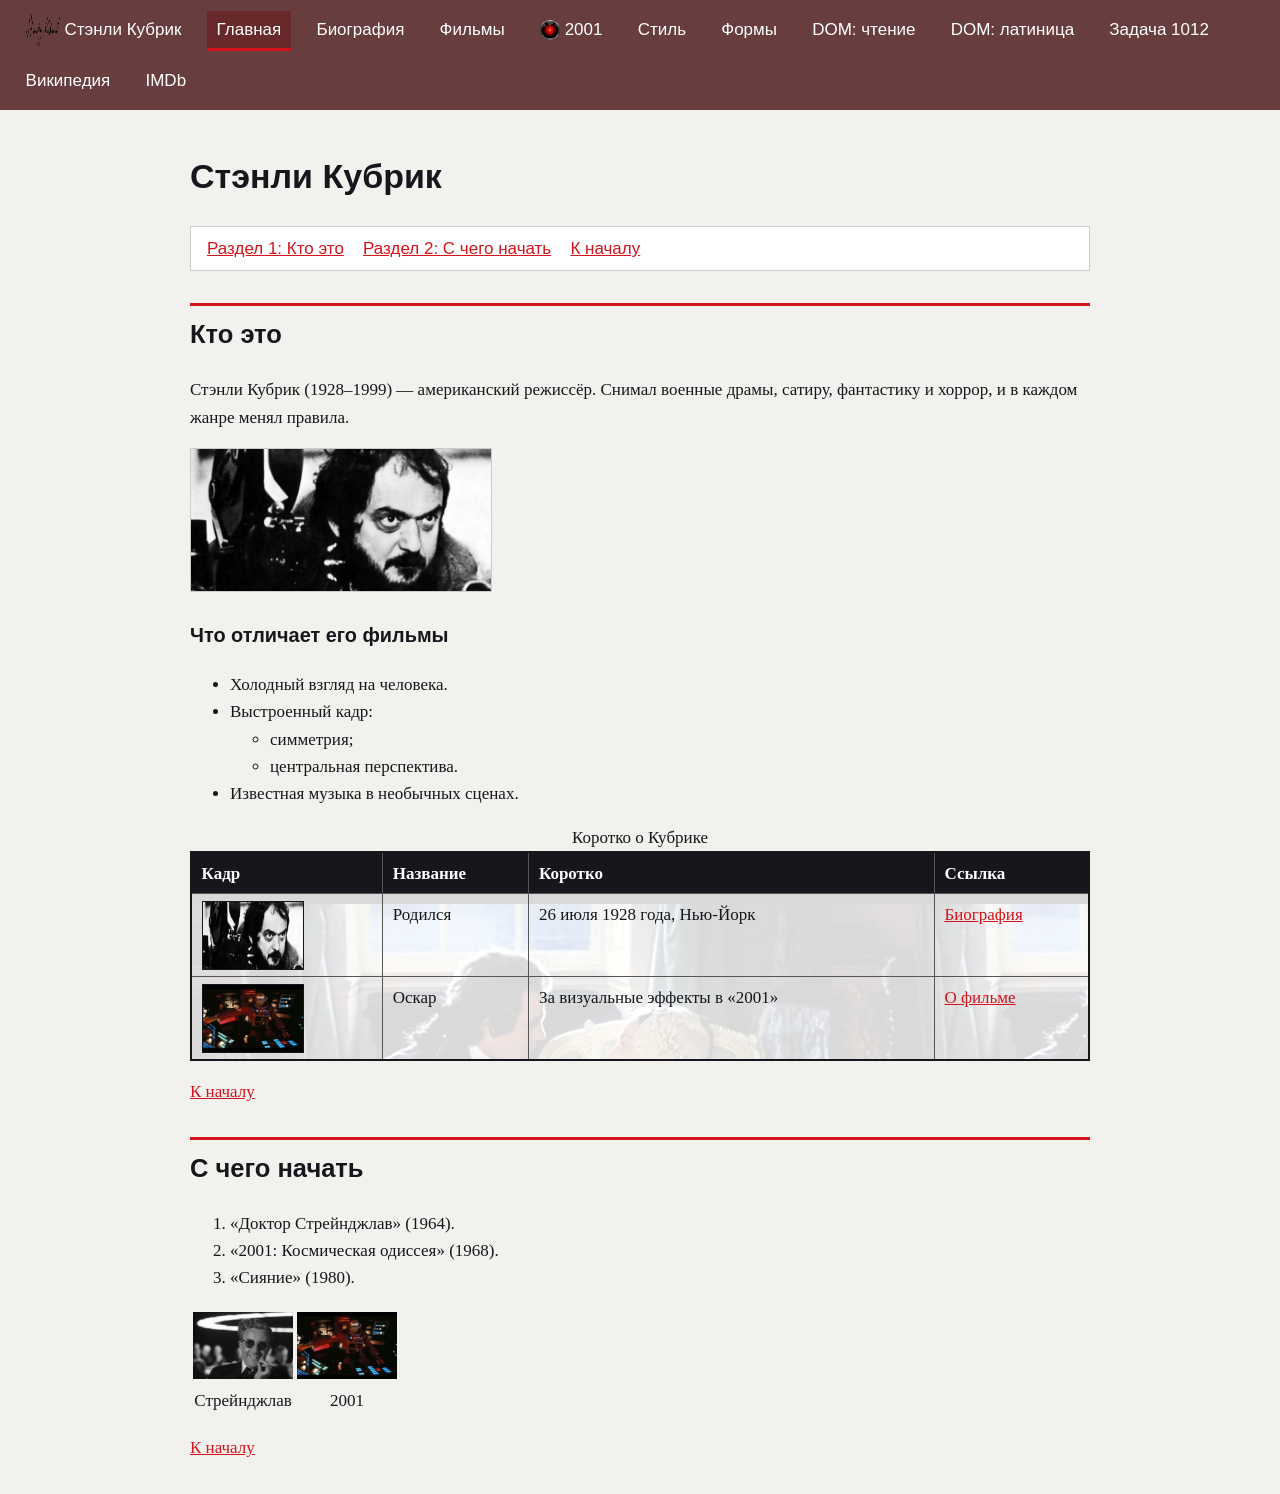
<file: index.html>
<!DOCTYPE html>
<html lang="ru">
<head>
<meta charset="utf-8">
<meta name="viewport" content="width=device-width, initial-scale=1">
<title>Стэнли Кубрик: главная</title>
<link rel="stylesheet" href="css/style.css">
</head>
<body>
<a id="top"></a>
<header>
<a class="brand" href="index.html"><img src="images/logo.png" alt="Логотип сайта">Стэнли Кубрик</a>
<a href="index.html" class="active">Главная</a><a href="biography.html">Биография</a><a href="films.html">Фильмы</a><a href="films.html#odyssey"><img src="images/hal.jpg" alt="">2001</a><a href="style.html">Стиль</a><a href="forms.html">Формы</a><a href="dom_read.html">DOM: чтение</a><a href="dom_change.html">DOM: латиница</a><a href="task.html">Задача 1012</a><a href="https://ru.wikipedia.org/wiki/Кубрик,_Стэнли" target="_blank" rel="noopener noreferrer">Википедия</a><a href="https://www.imdb.com/name/nm0000040/" target="_blank" rel="noopener noreferrer">IMDb</a>
</header>
<main>

<h1>Стэнли Кубрик</h1>
<nav class="local"><a href="#s1">Раздел 1: Кто это</a><a href="#s2">Раздел 2: С чего начать</a><a href="#top">К началу</a></nav>
<h2 id="s1">Кто это</h2>
<p>Стэнли Кубрик (1928–1999) — американский режиссёр. Снимал военные драмы, сатиру, фантастику и хоррор, и в каждом жанре менял правила.</p>
<figure><img src="images/portrait.jpg" alt="Иллюстрация: камера" width="300" height="200"></figure>
<h3>Что отличает его фильмы</h3>
<ul>
<li>Холодный взгляд на человека.</li>
<li>Выстроенный кадр:
<ul><li>симметрия;</li><li>центральная перспектива.</li></ul></li>
<li>Известная музыка в необычных сценах.</li>
</ul>
<table class="tbl"><caption>Коротко о Кубрике</caption><tr><th>Кадр</th><th>Название</th><th>Коротко</th><th>Ссылка</th></tr><tr><td><a href="images/portrait.jpg" target="_blank" title="Большое изображение 600×400"><img src="images/portrait.jpg" alt="Родился" width="100" height="67"></a></td><td>Родился</td><td>26 июля 1928 года, Нью-Йорк</td><td><a href="biography.html">Биография</a></td></tr><tr><td><a href="images/odyssey.jpg" target="_blank" title="Большое изображение 600×400"><img src="images/odyssey.jpg" alt="Оскар" width="100" height="67"></a></td><td>Оскар</td><td>За визуальные эффекты в «2001»</td><td><a href="films.html#odyssey">О фильме</a></td></tr></table>
<p><a href="#top">К началу</a></p>
<h2 id="s2">С чего начать</h2>
<ol>
<li>«Доктор Стрейнджлав» (1964).</li>
<li>«2001: Космическая одиссея» (1968).</li>
<li>«Сияние» (1980).</li>
</ol>
<table><tr><td align="center"><a href="images/strangelove.jpg" target="_blank" title="Большое изображение 600×400"><img src="images/strangelove.jpg" alt="Стрейнджлав" width="100" height="67"></a><br>Стрейнджлав</td><td align="center"><a href="images/odyssey.jpg" target="_blank" title="Большое изображение 600×400"><img src="images/odyssey.jpg" alt="2001" width="100" height="67"></a><br>2001</td></tr></table>
<p><a href="#top">К началу</a></p>
</main>

</body>
</html>
</file>
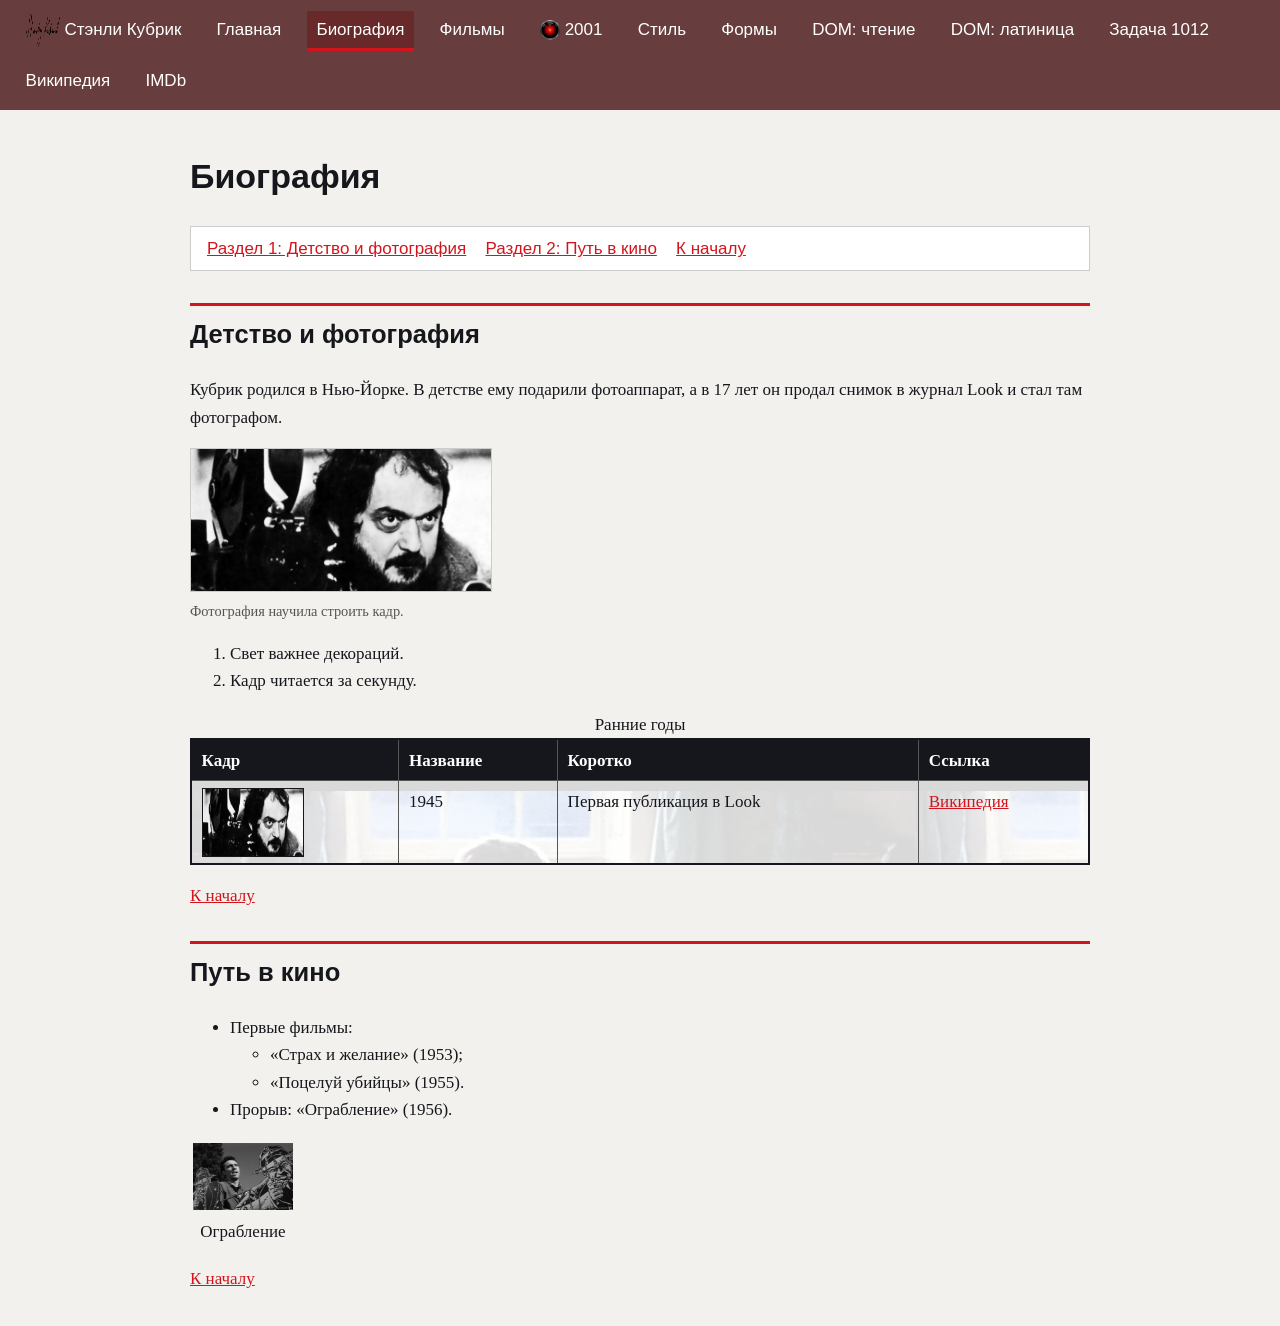
<file: biography.html>
<!DOCTYPE html>
<html lang="ru">
<head>
<meta charset="utf-8">
<meta name="viewport" content="width=device-width, initial-scale=1">
<title>Биография Кубрика</title>
<link rel="stylesheet" href="css/style.css">
</head>
<body>
<a id="top"></a>
<header>
<a class="brand" href="index.html"><img src="images/logo.png" alt="Логотип сайта">Стэнли Кубрик</a>
<a href="index.html">Главная</a><a href="biography.html" class="active">Биография</a><a href="films.html">Фильмы</a><a href="films.html#odyssey"><img src="images/hal.jpg" alt="">2001</a><a href="style.html">Стиль</a><a href="forms.html">Формы</a><a href="dom_read.html">DOM: чтение</a><a href="dom_change.html">DOM: латиница</a><a href="task.html">Задача 1012</a><a href="https://ru.wikipedia.org/wiki/Кубрик,_Стэнли" target="_blank" rel="noopener noreferrer">Википедия</a><a href="https://www.imdb.com/name/nm0000040/" target="_blank" rel="noopener noreferrer">IMDb</a>
</header>
<main>

<h1>Биография</h1>
<nav class="local"><a href="#s1">Раздел 1: Детство и фотография</a><a href="#s2">Раздел 2: Путь в кино</a><a href="#top">К началу</a></nav>
<h2 id="s1">Детство и фотография</h2>
<p>Кубрик родился в Нью-Йорке. В детстве ему подарили фотоаппарат, а в 17 лет он продал снимок в журнал Look и стал там фотографом.</p>
<figure><img src="images/portrait.jpg" alt="Иллюстрация: камера" width="300" height="200"><figcaption>Фотография научила строить кадр.</figcaption></figure>
<ol>
<li>Свет важнее декораций.</li>
<li>Кадр читается за секунду.</li>
</ol>
<table class="tbl"><caption>Ранние годы</caption><tr><th>Кадр</th><th>Название</th><th>Коротко</th><th>Ссылка</th></tr><tr><td><a href="images/portrait.jpg" target="_blank" title="Большое изображение 600×400"><img src="images/portrait.jpg" alt="1945" width="100" height="67"></a></td><td>1945</td><td>Первая публикация в Look</td><td><a href="https://ru.wikipedia.org/wiki/Кубрик,_Стэнли" target="_blank" rel="noopener noreferrer">Википедия</a></td></tr></table>
<p><a href="#top">К началу</a></p>
<h2 id="s2">Путь в кино</h2>
<ul>
<li>Первые фильмы:
<ul><li>«Страх и желание» (1953);</li><li>«Поцелуй убийцы» (1955).</li></ul></li>
<li>Прорыв: «Ограбление» (1956).</li>
</ul>
<table><tr><td align="center"><a href="images/killing.jpg" target="_blank" title="Большое изображение 600×400"><img src="images/killing.jpg" alt="Ограбление" width="100" height="67"></a><br>Ограбление</td></tr></table>
<p><a href="#top">К началу</a></p>
</main>

</body>
</html>
</file>
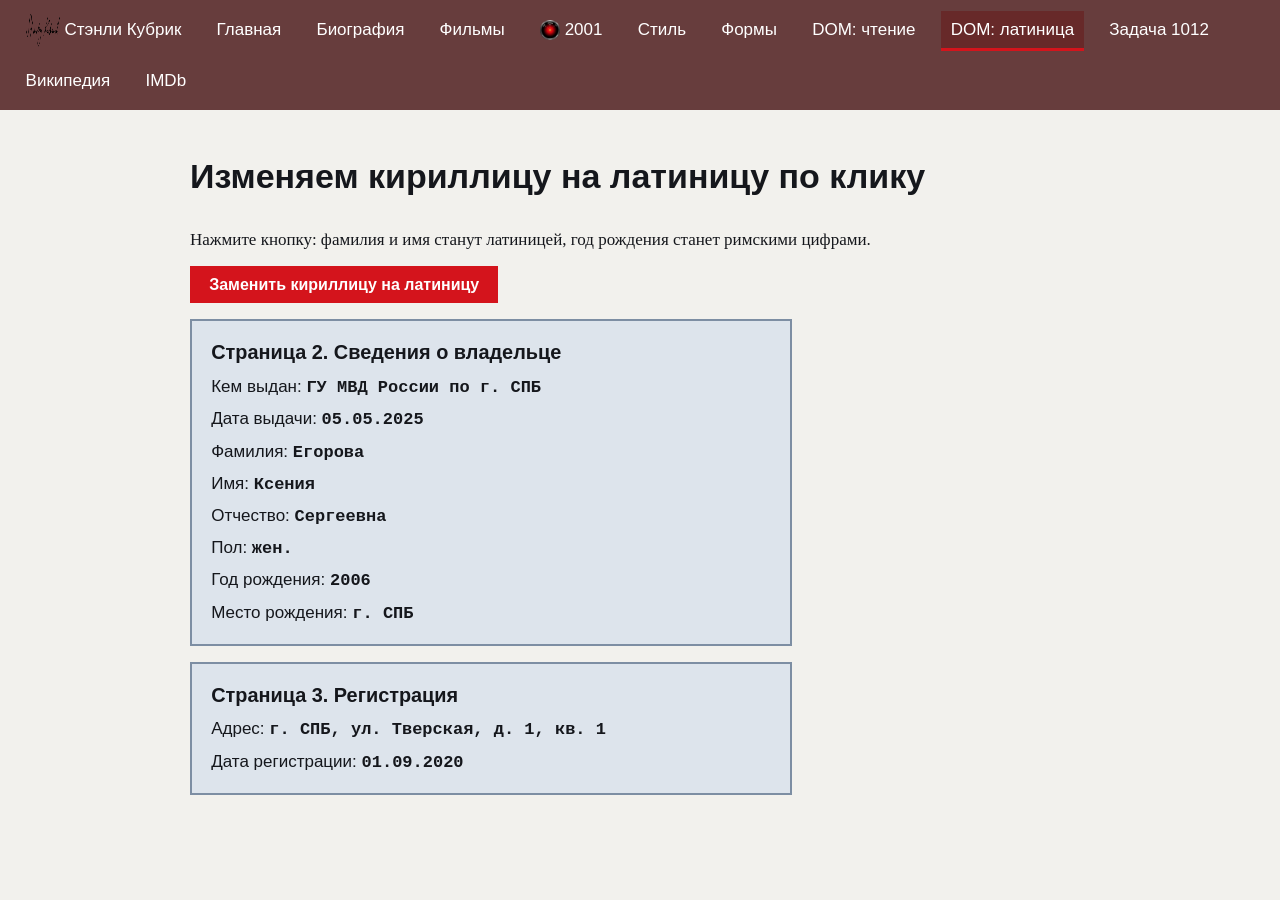
<file: dom_change.html>
<!DOCTYPE html>
<html lang="ru">
<head>
<meta charset="utf-8">
<meta name="viewport" content="width=device-width, initial-scale=1">
<title>Изменяем кириллицу на латиницу по клику</title>
<link rel="stylesheet" href="css/style.css">
</head>
<body>
<a id="top"></a>
<header>
<a class="brand" href="index.html"><img src="images/logo.png" alt="Логотип сайта">Стэнли Кубрик</a>
<a href="index.html">Главная</a><a href="biography.html">Биография</a><a href="films.html">Фильмы</a><a href="films.html#odyssey"><img src="images/hal.jpg" alt="">2001</a><a href="style.html">Стиль</a><a href="forms.html">Формы</a><a href="dom_read.html">DOM: чтение</a><a href="dom_change.html" class="active">DOM: латиница</a><a href="task.html">Задача 1012</a><a href="https://ru.wikipedia.org/wiki/Кубрик,_Стэнли" target="_blank" rel="noopener noreferrer">Википедия</a><a href="https://www.imdb.com/name/nm0000040/" target="_blank" rel="noopener noreferrer">IMDb</a>
</header>
<main>

<h1>Изменяем кириллицу на латиницу по клику</h1>
<div>Нажмите кнопку: фамилия и имя станут латиницей, год рождения станет римскими цифрами.</div>
<button type="button" id="swap-btn">Заменить кириллицу на латиницу</button>
<div class="passport">
<h3>Страница 2. Сведения о владельце</h3>
<p>Кем выдан: <span>ГУ МВД России по г. СПБ</span></p>
<p>Дата выдачи: <span>05.05.2025</span></p>
<p>Фамилия: <span>Егорова</span></p>
<p>Имя: <span>Ксения</span></p>
<p>Отчество: <span>Сергеевна</span></p>
<p>Пол: <span>жен.</span></p>
<p>Год рождения: <span>2006</span></p>
<p>Место рождения: <span>г. СПБ</span></p>
</div>
<div class="passport">
<h3>Страница 3. Регистрация</h3>
<p>Адрес: <span>г. СПБ, ул. Тверская, д. 1, кв. 1</span></p>
<p>Дата регистрации: <span>01.09.2020</span></p>
</div>
</main>
<script src="js/dom_change.js"></script>
</body>
</html>
</file>
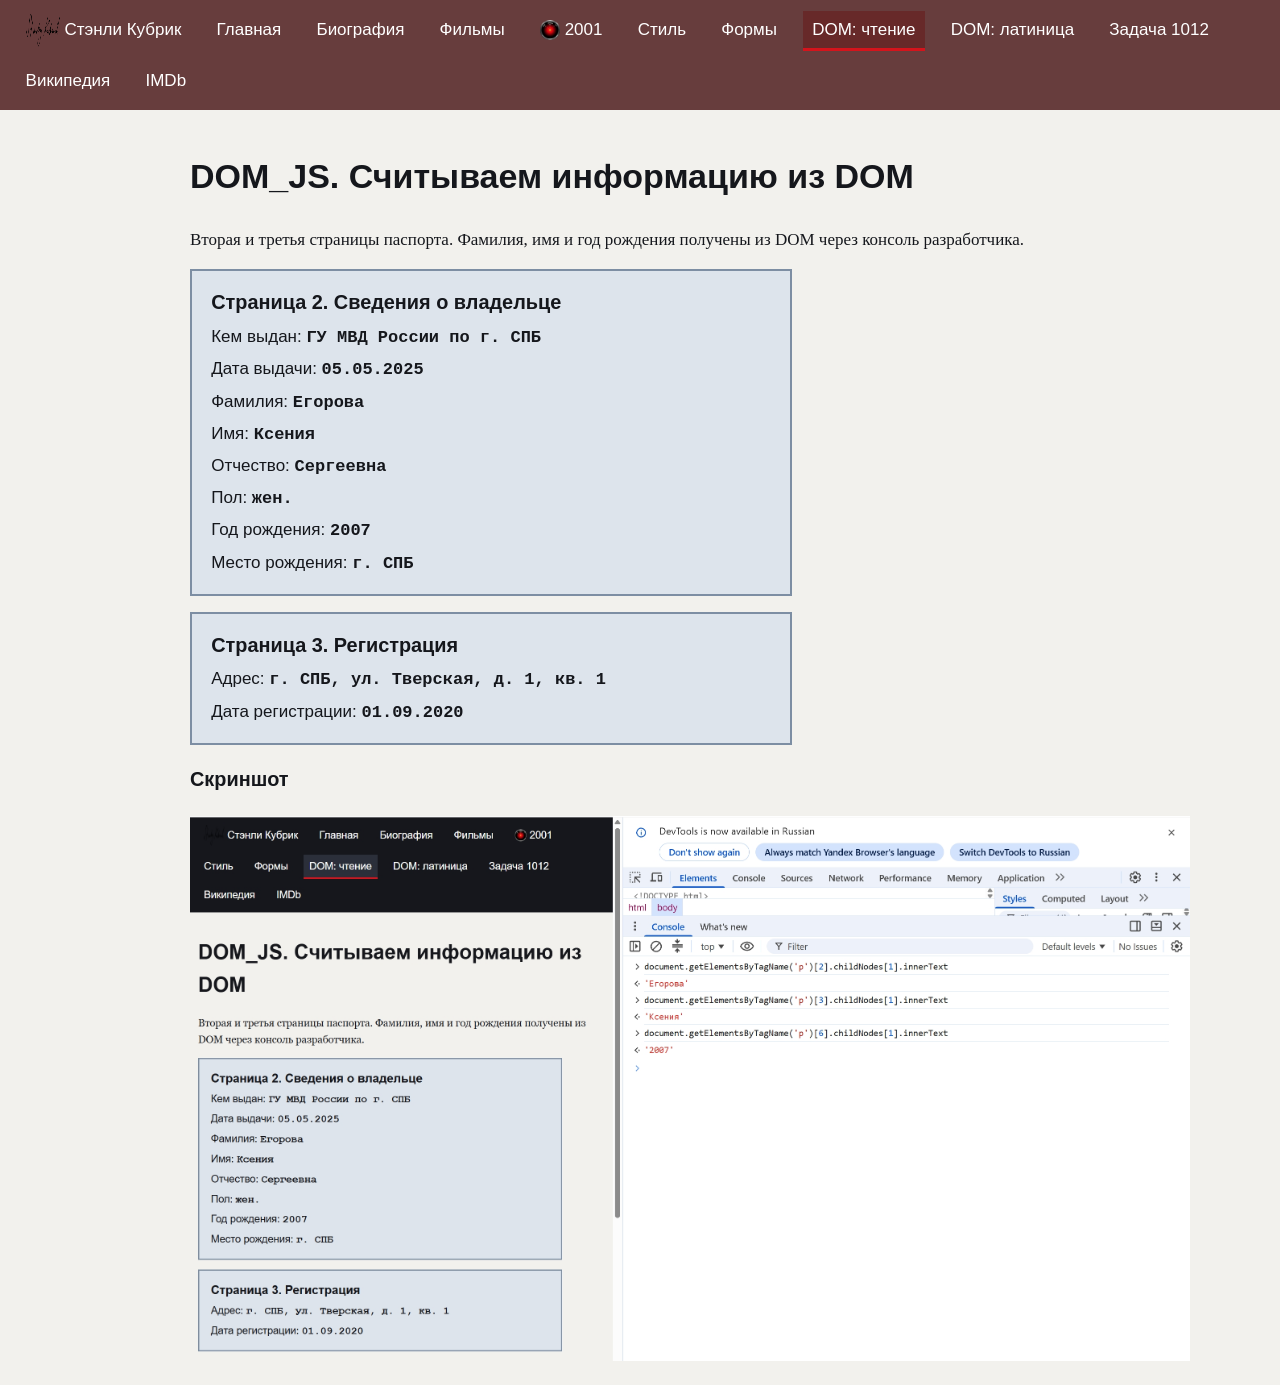
<file: dom_read.html>
<!DOCTYPE html>
<html lang="ru">
<head>
<meta charset="utf-8">
<meta name="viewport" content="width=device-width, initial-scale=1">
<title>DOM_JS. Считываем информацию из DOM</title>
<link rel="stylesheet" href="css/style.css">
</head>
<body>
<a id="top"></a>
<header>
<a class="brand" href="index.html"><img src="images/logo.png" alt="Логотип сайта">Стэнли Кубрик</a>
<a href="index.html">Главная</a><a href="biography.html">Биография</a><a href="films.html">Фильмы</a><a href="films.html#odyssey"><img src="images/hal.jpg" alt="">2001</a><a href="style.html">Стиль</a><a href="forms.html">Формы</a><a href="dom_read.html" class="active">DOM: чтение</a><a href="dom_change.html">DOM: латиница</a><a href="task.html">Задача 1012</a><a href="https://ru.wikipedia.org/wiki/Кубрик,_Стэнли" target="_blank" rel="noopener noreferrer">Википедия</a><a href="https://www.imdb.com/name/nm0000040/" target="_blank" rel="noopener noreferrer">IMDb</a>
</header>
<main>

<h1>DOM_JS. Считываем информацию из DOM</h1>
<div>Вторая и третья страницы паспорта. Фамилия, имя и год рождения получены из DOM через консоль разработчика.</div>
<div class="passport">
<h3>Страница 2. Сведения о владельце</h3>
<p>Кем выдан: <span>ГУ МВД России по г. СПБ</span></p>
<p>Дата выдачи: <span>05.05.2025</span></p>
<p>Фамилия: <span>Егорова</span></p>
<p>Имя: <span>Ксения</span></p>
<p>Отчество: <span>Сергеевна</span></p>
<p>Пол: <span>жен.</span></p>
<p>Год рождения: <span>2007</span></p>
<p>Место рождения: <span>г. СПБ</span></p>
</div>
<div class="passport">
<h3>Страница 3. Регистрация</h3>
<p>Адрес: <span>г. СПБ, ул. Тверская, д. 1, кв. 1</span></p>
<p>Дата регистрации: <span>01.09.2020</span></p>
</div>
<h3>Скриншот</h3>
<img src="images/dom_screenshot.jpg" alt="Скриншот консоли браузера" width="1000">
</main>

</body>
</html>
</file>
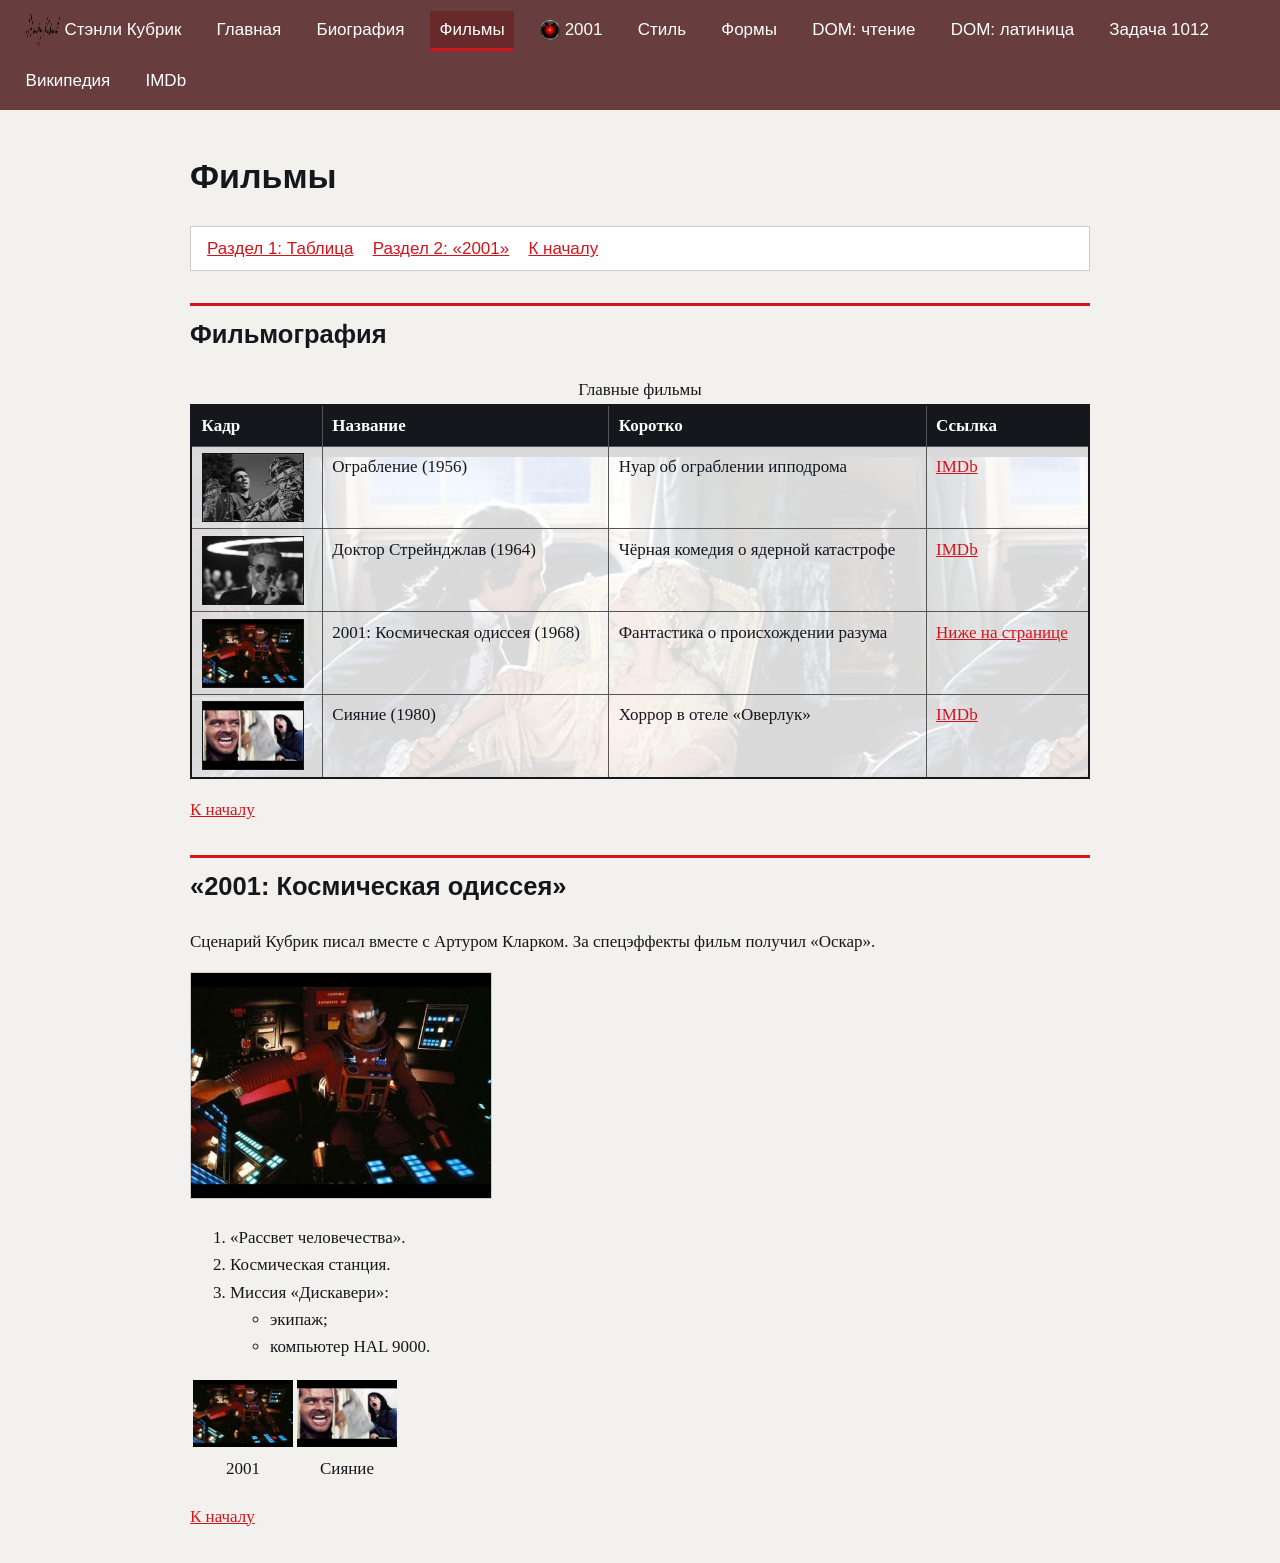
<file: films.html>
<!DOCTYPE html>
<html lang="ru">
<head>
<meta charset="utf-8">
<meta name="viewport" content="width=device-width, initial-scale=1">
<title>Фильмы Кубрика</title>
<link rel="stylesheet" href="css/style.css">
</head>
<body>
<a id="top"></a>
<header>
<a class="brand" href="index.html"><img src="images/logo.png" alt="Логотип сайта">Стэнли Кубрик</a>
<a href="index.html">Главная</a><a href="biography.html">Биография</a><a href="films.html" class="active">Фильмы</a><a href="films.html#odyssey"><img src="images/hal.jpg" alt="">2001</a><a href="style.html">Стиль</a><a href="forms.html">Формы</a><a href="dom_read.html">DOM: чтение</a><a href="dom_change.html">DOM: латиница</a><a href="task.html">Задача 1012</a><a href="https://ru.wikipedia.org/wiki/Кубрик,_Стэнли" target="_blank" rel="noopener noreferrer">Википедия</a><a href="https://www.imdb.com/name/nm0000040/" target="_blank" rel="noopener noreferrer">IMDb</a>
</header>
<main>

<h1>Фильмы</h1>
<nav class="local"><a href="#s1">Раздел 1: Таблица</a><a href="#odyssey">Раздел 2: «2001»</a><a href="#top">К началу</a></nav>
<h2 id="s1">Фильмография</h2>
<table class="tbl"><caption>Главные фильмы</caption><tr><th>Кадр</th><th>Название</th><th>Коротко</th><th>Ссылка</th></tr><tr><td><a href="images/killing.jpg" target="_blank" title="Большое изображение 600×400"><img src="images/killing.jpg" alt="Ограбление (1956)" width="100" height="67"></a></td><td>Ограбление (1956)</td><td>Нуар об ограблении ипподрома</td><td><a href="https://www.imdb.com/title/tt0049406/" target="_blank" rel="noopener noreferrer">IMDb</a></td></tr><tr><td><a href="images/strangelove.jpg" target="_blank" title="Большое изображение 600×400"><img src="images/strangelove.jpg" alt="Доктор Стрейнджлав (1964)" width="100" height="67"></a></td><td>Доктор Стрейнджлав (1964)</td><td>Чёрная комедия о ядерной катастрофе</td><td><a href="https://www.imdb.com/title/tt0057012/" target="_blank" rel="noopener noreferrer">IMDb</a></td></tr><tr><td><a href="images/odyssey.jpg" target="_blank" title="Большое изображение 600×400"><img src="images/odyssey.jpg" alt="2001: Космическая одиссея (1968)" width="100" height="67"></a></td><td>2001: Космическая одиссея (1968)</td><td>Фантастика о происхождении разума</td><td><a href="#odyssey">Ниже на странице</a></td></tr><tr><td><a href="images/shining.jpg" target="_blank" title="Большое изображение 600×400"><img src="images/shining.jpg" alt="Сияние (1980)" width="100" height="67"></a></td><td>Сияние (1980)</td><td>Хоррор в отеле «Оверлук»</td><td><a href="https://www.imdb.com/title/tt0081505/" target="_blank" rel="noopener noreferrer">IMDb</a></td></tr></table>
<p><a href="#top">К началу</a></p>
<h2 id="odyssey">«2001: Космическая одиссея»</h2>
<p>Сценарий Кубрик писал вместе с Артуром Кларком. За спецэффекты фильм получил «Оскар».</p>
<figure><img src="images/odyssey.jpg" alt="Красный глаз в кругах" width="300" height="200"></figure>
<ol>
<li>«Рассвет человечества».</li>
<li>Космическая станция.</li>
<li>Миссия «Дискавери»:
<ul><li>экипаж;</li><li>компьютер HAL 9000.</li></ul></li>
</ol>
<table><tr><td align="center"><a href="images/odyssey.jpg" target="_blank" title="Большое изображение 600×400"><img src="images/odyssey.jpg" alt="2001" width="100" height="67"></a><br>2001</td><td align="center"><a href="images/shining.jpg" target="_blank" title="Большое изображение 600×400"><img src="images/shining.jpg" alt="Сияние" width="100" height="67"></a><br>Сияние</td></tr></table>
<p><a href="#top">К началу</a></p>
</main>

</body>
</html>
</file>
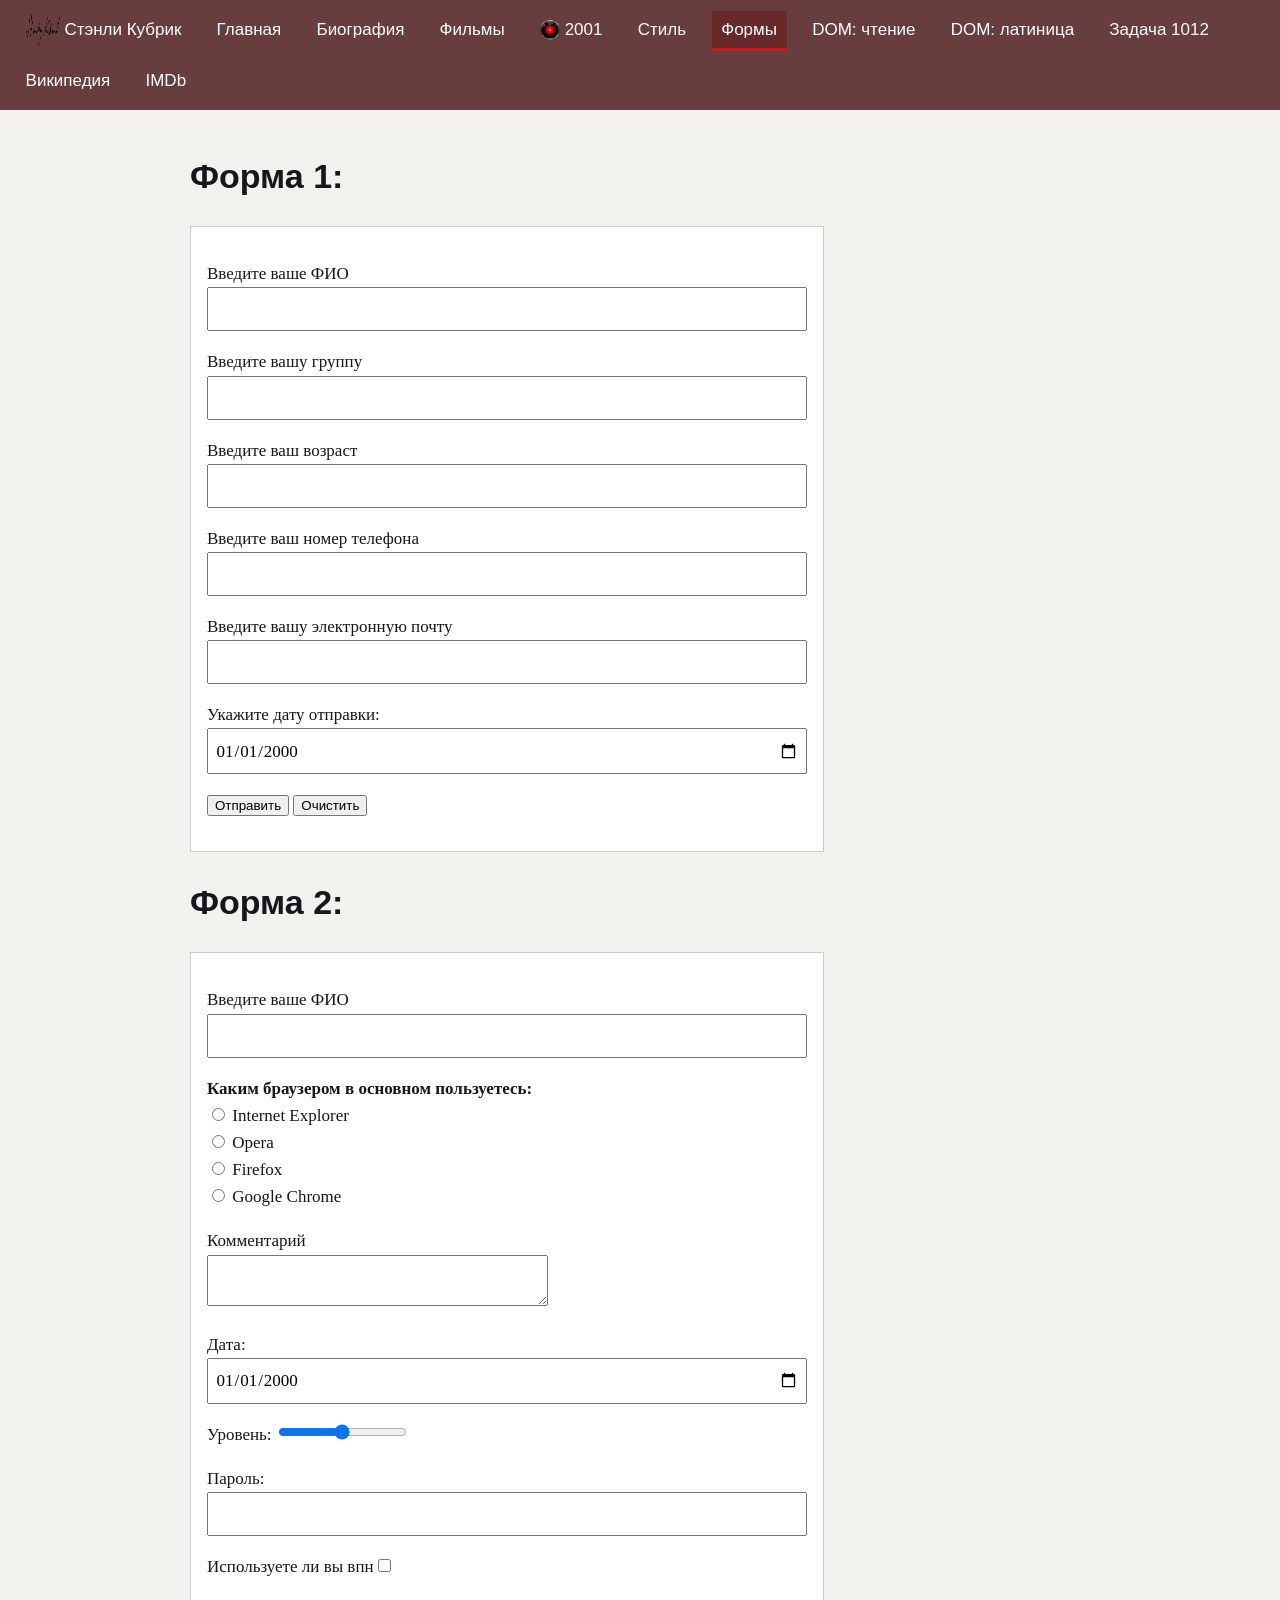
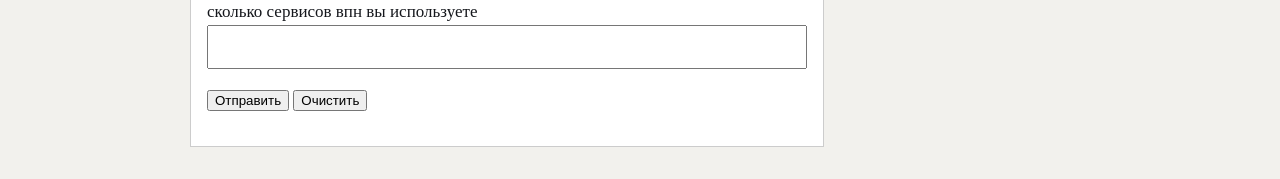
<file: forms.html>
<!DOCTYPE html>
<html lang="ru">
<head>
<meta charset="utf-8">
<meta name="viewport" content="width=device-width, initial-scale=1">
<title>Формы</title>
<link rel="stylesheet" href="css/style.css">
</head>
<body>
<a id="top"></a>
<header>
<a class="brand" href="index.html"><img src="images/logo.png" alt="Логотип сайта">Стэнли Кубрик</a>
<a href="index.html">Главная</a><a href="biography.html">Биография</a><a href="films.html">Фильмы</a><a href="films.html#odyssey"><img src="images/hal.jpg" alt="">2001</a><a href="style.html">Стиль</a><a href="forms.html" class="active">Формы</a><a href="dom_read.html">DOM: чтение</a><a href="dom_change.html">DOM: латиница</a><a href="task.html">Задача 1012</a><a href="https://ru.wikipedia.org/wiki/Кубрик,_Стэнли" target="_blank" rel="noopener noreferrer">Википедия</a><a href="https://www.imdb.com/name/nm0000040/" target="_blank" rel="noopener noreferrer">IMDb</a>
</header>
<main>

<h1>Форма 1:</h1>
<form action="https://www.google.com" id="UserEnter1" name="UserEnter1" target="_blank">

    <p> Введите ваше ФИО <input type="Text" name="fio"></p>
    <p> Введите вашу группу <input type="Text" name="group"></p>
    <p> Введите ваш возраст <input type="number" name="age" min="0" max="100"></p>
    <p> Введите ваш номер телефона <input type="tel" name="Fnumber"></p>
    <p> Введите вашу электронную почту <input type="Text" name="email"></p>
    <p>Укажите дату отправки: <input name="user_date" type="date" value='2000-01-01'></p>
  <p><input type="submit" value="Отправить">
   <input type="reset" value="Очистить"></p>
</form>
<h1>Форма 2:</h1>
<form action="https://www.google.com" id="UserEnter2" name="UserEnter2" target="_blank">

    <p> Введите ваше ФИО <input type="Text" name="fio"></p>
    <p><b>Каким браузером в основном пользуетесь:</b><Br>
   <input type="radio" name="browser" value="ie"> Internet Explorer<Br>
   <input type="radio" name="browser" value="opera"> Opera<Br>
   <input type="radio" name="browser" value="firefox"> Firefox<Br>
        <input type="radio" name="browser" value="chrome"> Google Chrome<Br>
  </p>
  <p>Комментарий<Br>
   <textarea name="comment" cols="40" rows="3"></textarea></p>

    <p>Дата: <input name="user_date" type="date" value='2000-01-01'></p>
        <p>Уровень: <input name="range" type="range" value='50'></p>

        <p>Пароль: <input name="password" size=9 type="Password" value=""></p>
    <p>Используете ли вы впн<input type="checkbox" name="vpn"  value="no"></p>
    <p> сколько сервисов впн вы используете <input type="number" name="vpncount" min="0" max="100"></p>
    <input type="hidden" name="hideparametr"     value="lol">

  <p><input type="submit" value="Отправить">
   <input type="reset" value="Очистить"></p>
</form>
</body>

</html>
</file>
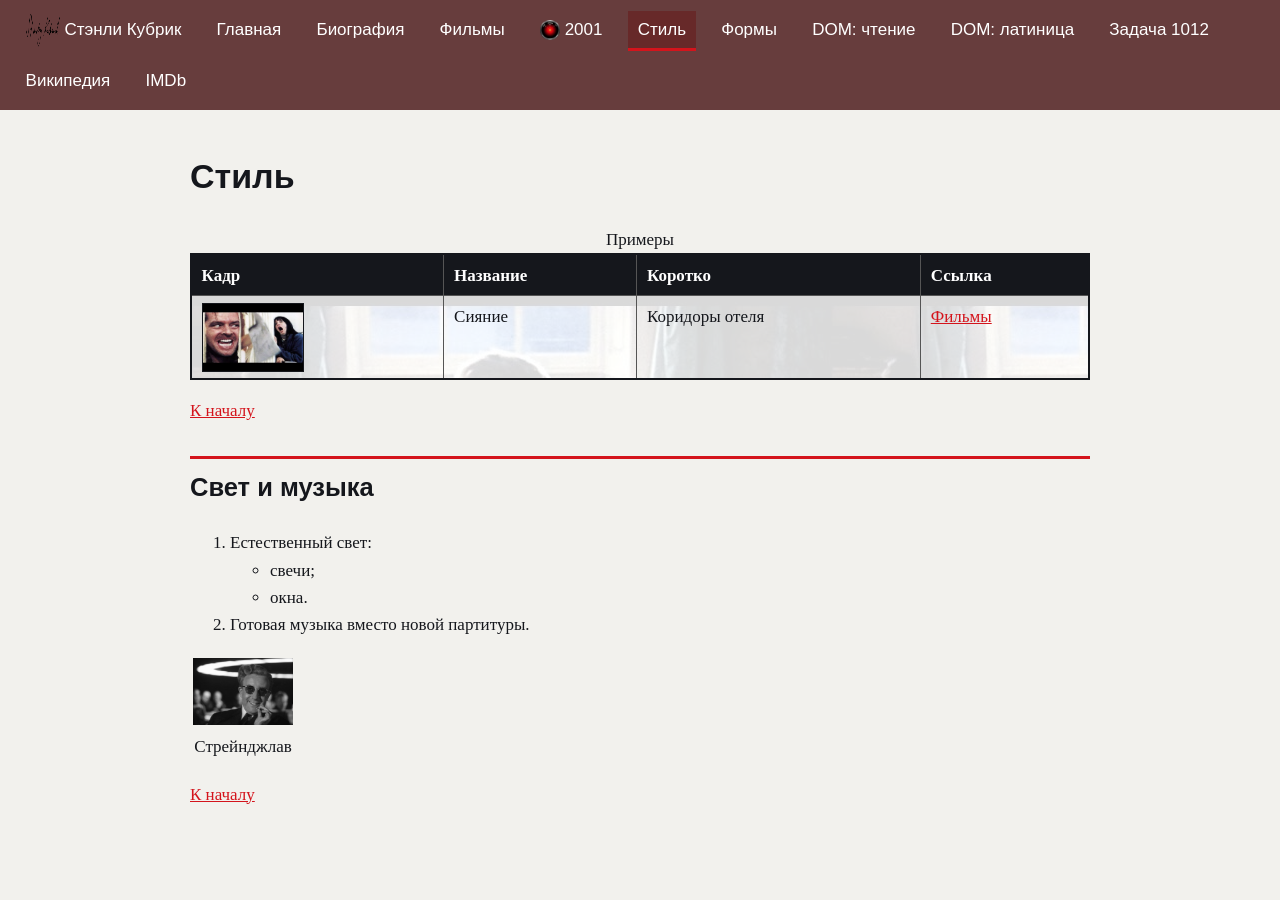
<file: style.html>
<!DOCTYPE html>
<html lang="ru">
<head>
<meta charset="utf-8">
<meta name="viewport" content="width=device-width, initial-scale=1">
<title>Стиль Кубрика</title>
<link rel="stylesheet" href="css/style.css">
</head>
<body>
<a id="top"></a>
<header>
<a class="brand" href="index.html"><img src="images/logo.png" alt="Логотип сайта">Стэнли Кубрик</a>
<a href="index.html">Главная</a><a href="biography.html">Биография</a><a href="films.html">Фильмы</a><a href="films.html#odyssey"><img src="images/hal.jpg" alt="">2001</a><a href="style.html" class="active">Стиль</a><a href="forms.html">Формы</a><a href="dom_read.html">DOM: чтение</a><a href="dom_change.html">DOM: латиница</a><a href="task.html">Задача 1012</a><a href="https://ru.wikipedia.org/wiki/Кубрик,_Стэнли" target="_blank" rel="noopener noreferrer">Википедия</a><a href="https://www.imdb.com/name/nm0000040/" target="_blank" rel="noopener noreferrer">IMDb</a>
</header>
<main>

<h1>Стиль</h1>
<table class="tbl"><caption>Примеры</caption><tr><th>Кадр</th><th>Название</th><th>Коротко</th><th>Ссылка</th></tr><tr><td><a href="images/shining.jpg" target="_blank" title="Большое изображение 600×400"><img src="images/shining.jpg" alt="Сияние" width="100" height="67"></a></td><td>Сияние</td><td>Коридоры отеля</td><td><a href="films.html">Фильмы</a></td></tr></table>
<p><a href="#top">К началу</a></p>
<h2 id="s2">Свет и музыка</h2>
<ol>
<li>Естественный свет:
<ul><li>свечи;</li><li>окна.</li></ul></li>
<li>Готовая музыка вместо новой партитуры.</li>
</ol>
<table><tr><td align="center"><a href="images/strangelove.jpg" target="_blank" title="Большое изображение 600×400"><img src="images/strangelove.jpg" alt="Стрейнджлав" width="100" height="67"></a><br>Стрейнджлав</td></tr></table>
<p><a href="#top">К началу</a></p>
</main>

</body>
</html>
</file>
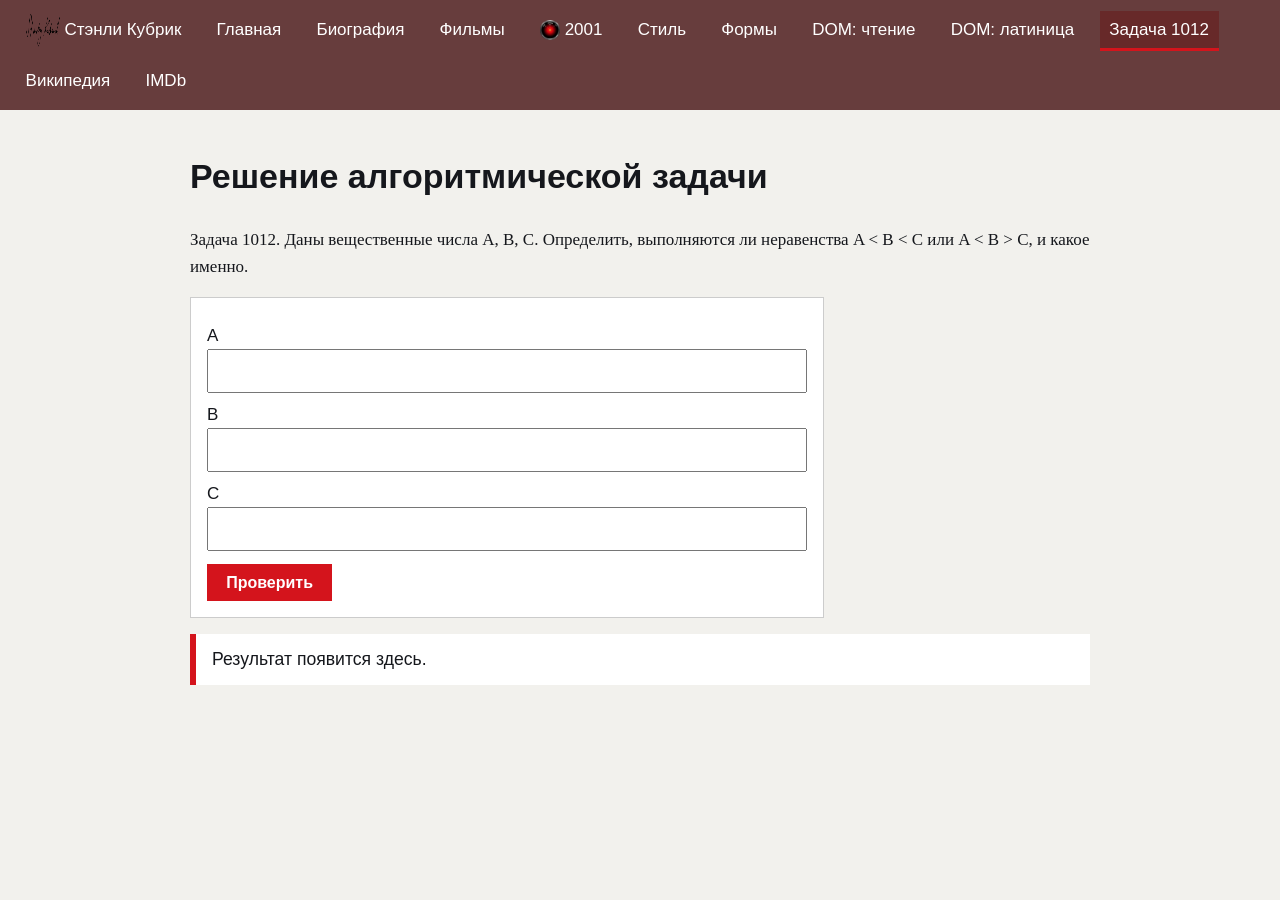
<file: task.html>
<!DOCTYPE html>
<html lang="ru">
<head>
<meta charset="utf-8">
<meta name="viewport" content="width=device-width, initial-scale=1">
<title>Решение алгоритмической задачи</title>
<link rel="stylesheet" href="css/style.css">
</head>
<body>
<a id="top"></a>
<header>
<a class="brand" href="index.html"><img src="images/logo.png" alt="Логотип сайта">Стэнли Кубрик</a>
<a href="index.html">Главная</a><a href="biography.html">Биография</a><a href="films.html">Фильмы</a><a href="films.html#odyssey"><img src="images/hal.jpg" alt="">2001</a><a href="style.html">Стиль</a><a href="forms.html">Формы</a><a href="dom_read.html">DOM: чтение</a><a href="dom_change.html">DOM: латиница</a><a href="task.html" class="active">Задача 1012</a><a href="https://ru.wikipedia.org/wiki/Кубрик,_Стэнли" target="_blank" rel="noopener noreferrer">Википедия</a><a href="https://www.imdb.com/name/nm0000040/" target="_blank" rel="noopener noreferrer">IMDb</a>
</header>
<main>

<h1>Решение алгоритмической задачи</h1>
<div>Задача 1012. Даны вещественные числа A, B, C. Определить, выполняются ли неравенства A &lt; B &lt; C или A &lt; B &gt; C, и какое именно.</div>
<form onsubmit="return false">
<label for="a">A</label><input type="text" id="a">
<label for="b">B</label><input type="text" id="b">
<label for="c">C</label><input type="text" id="c">
<button type="button" id="solve-btn">Проверить</button>
</form>
<div id="result" class="out">Результат появится здесь.</div>
</main>
<script src="js/task.js"></script>
</body>
</html>
</file>
<file: css/style.css>
body{margin:0;background:#f2f1ed;color:#15171c;font:17px/1.6 Georgia,serif}
main{max-width:900px;margin:0 auto;padding:1rem}
h1,h2,h3{font-family:Arial,sans-serif}
h2{border-top:3px solid #d4141c;padding-top:.5rem;margin-top:2rem}
a{color:#d4141c}
header{background:#673d3d;padding:.5rem 1rem;display:flex;flex-wrap:wrap;gap:.5rem 1rem;align-items:center}
header a{color:#fff;text-decoration:none;font-family:Arial,sans-serif;padding:.3rem .6rem;border-bottom:3px solid transparent;display:inline-flex;align-items:center;gap:.3rem}
header a.active{border-bottom-color:#d4141c;background:#672929}
header img{width:20px;height:20px}
header .brand img{width:34px;height:34px}
nav.local{background:#fff;border:1px solid #ccc;padding:.5rem 1rem;display:flex;flex-wrap:wrap;gap:.3rem 1.2rem;font-family:Arial,sans-serif}
figure{margin:1rem 0}
figure img{max-width:100%;height:auto;border:1px solid #ccc}
figcaption{font-size:.9rem;color:#555}
table.tbl{border-collapse:collapse;width:100%;margin:1rem 0;border:2px solid #15171c;background-image:url(../images/bg_table.jpg)}
.tbl th,.tbl td{border:1px solid #555;padding:.4rem .6rem;background:rgba(255,255,255,.85);vertical-align:top;text-align:left}
.tbl th{background:#15171c;color:#fff}
.tbl img{display:block;border:1px solid #15171c}
form{background:#fff;border:1px solid #ccc;padding:1rem;max-width:600px;margin:1rem 0}
label{display:block;margin-top:.5rem;font-family:Arial,sans-serif}
label.inline{display:inline-block;margin-right:1rem}
input[type=text],input[type=number],input[type=date],input[type=password],input[type=tel],input[type=email]{width:100%;padding:.4rem;font:inherit;box-sizing:border-box}
fieldset{margin:.7rem 0}
button{background:#d4141c;color:#fff;border:0;padding:.6rem 1.2rem;font:700 1rem Arial,sans-serif;margin-top:.8rem;cursor:pointer}
.passport{background:#dde4ec;border:2px solid #7d8ea3;padding:.8rem 1.2rem;margin:1rem 0;max-width:560px;font-family:Arial,sans-serif}
.passport h3{margin:.2rem 0}
.passport p{margin:.25rem 0}
.passport span{font-weight:700;font-family:"Courier New",monospace}
.out{border-left:6px solid #d4141c;background:#fff;padding:.7rem 1rem;margin-top:1rem;font-family:Arial,sans-serif;font-size:1.1rem}
</file>
